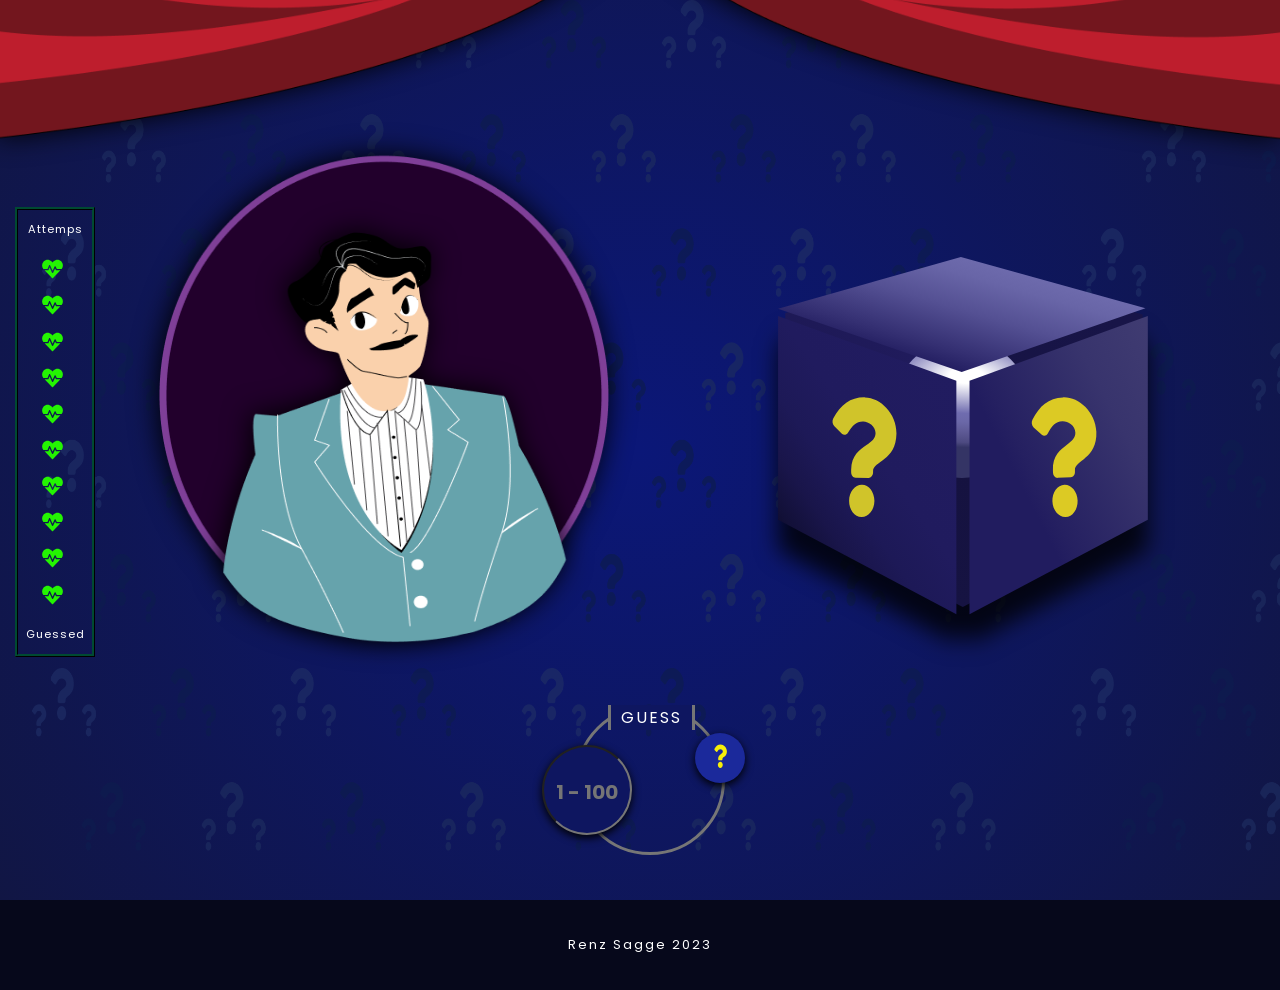
<file: index.html>
<!DOCTYPE html>
<html lang="en">
  <head>
    <meta charset="UTF-8" />
    <meta http-equiv="X-UA-Compatible" content="IE=edge" />
    <meta name="viewport" content="width=device-width, initial-scale=1.0" />
    <link rel="stylesheet" href="./styles/guessIT.css" />
    <title>Document</title>
  </head>
  <body>
    <div id="root"></div>
    <script src="./js/guessIT.js"></script>
  </body>
</html>
</file>
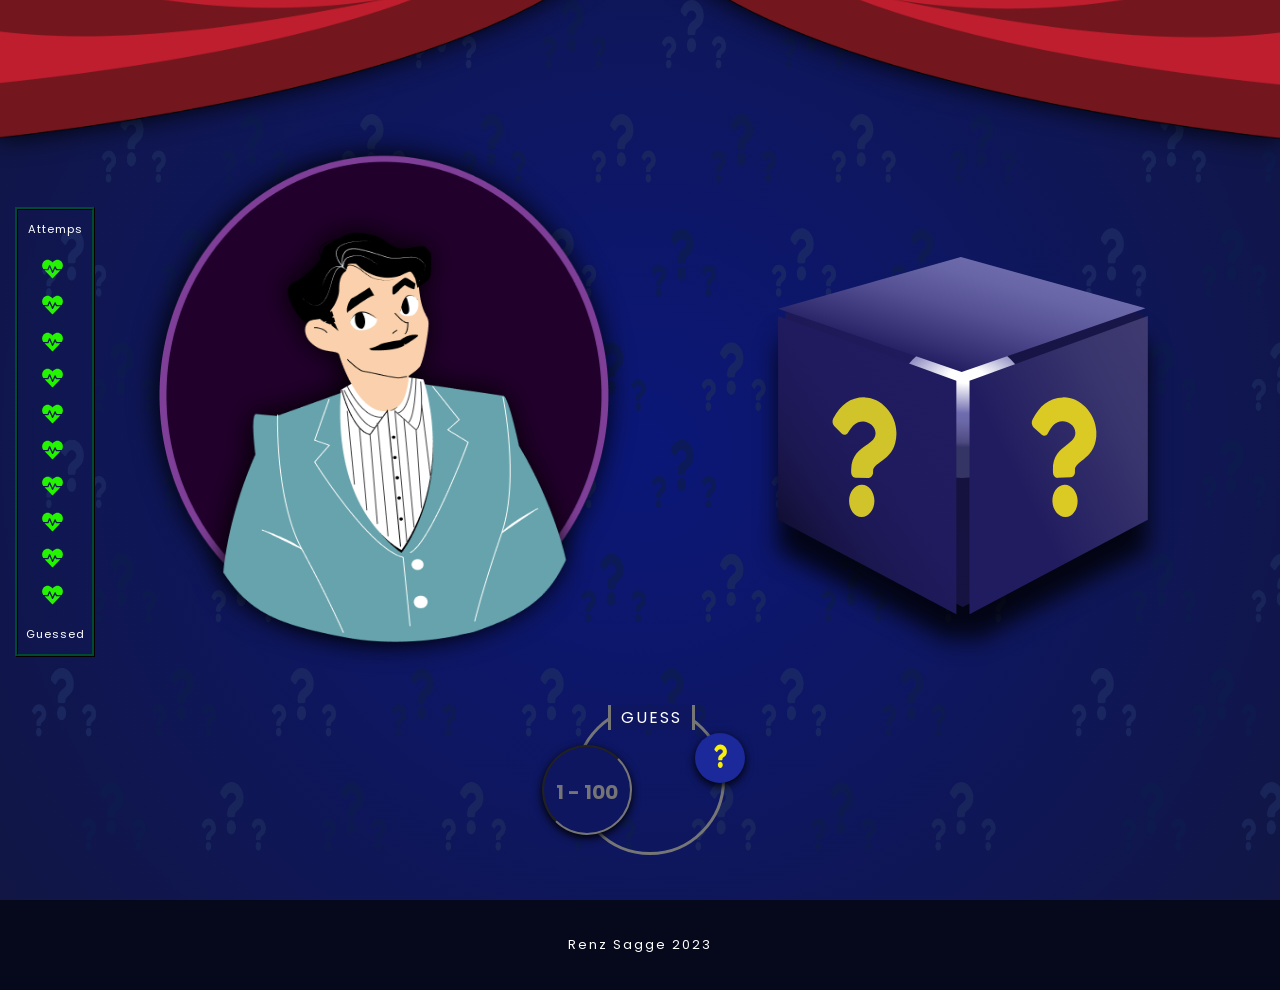
<file: guessIt.html>
<!DOCTYPE html>
<html lang="en">
  <head>
    <meta charset="UTF-8" />
    <meta http-equiv="X-UA-Compatible" content="IE=edge" />
    <meta name="viewport" content="width=device-width, initial-scale=1.0" />
    <link rel="stylesheet" href="/styles/guessIT.css" />
    <title>Document</title>
  </head>
  <body>
    <div id="root"></div>
    <script src="/js/guessIT.js"></script>
  </body>
</html>
</file>
<file: styles/guessIT.css>
@import url("https://fonts.googleapis.com/css2?family=Poppins:wght@200&display=swap");
:root {
  --base-font: 16px;
  --small-font: 13px;
  --large-font: 28px;
  --primary: #1B299B;
  --green: #004A32;
  --f-color: #fff;
  --dark-vio: #1C144D;
  --footer: #06081B;
}

* {
  margin: 0;
  padding: 0;
  box-sizing: border-box;
  font-family: "Poppins", sans-serif;
}

body {
  scroll-behavior: smooth;
}
body::-webkit-scrollbar {
  display: none;
}

#root {
  width: 100%;
  height: 100vh;
  font-size: var(--base-font);
  background: rgb(66, 58, 203);
  background: radial-gradient(circle, rgb(66, 58, 203) 0%, rgb(11, 23, 120) 0%, rgb(17, 22, 68) 100%);
  position: relative;
  overflow-y: hidden;
  width: 100vw;
  min-height: 740px;
}
#root img {
  -webkit-user-select: none; /* Safari */
  -moz-user-select: none; /* Firefox */ /* Internet Explorer/Edge */
  user-select: none;
}

.inter-wrapper {
  width: 100%;
  height: 80%;
  display: flex;
  flex-wrap: wrap;
  align-items: self-end;
  min-height: 600px;
}

.cover {
  position: absolute;
  width: 100%;
  height: 100%;
  background-image: url("../src/bgQMark.png");
  background-size: contain;
  background-clip: border-box;
  filter: saturate(0.8);
}

.flex-row {
  width: 100%;
  height: 10vh;
}

.half-fr {
  width: 50%;
  height: 50%;
  height: inherit;
  display: flex;
  align-items: center;
  z-index: 1;
  min-height: 50vh;
}

.half-fr:nth-child(2) {
  display: flex;
  justify-content: start;
  min-height: 370px;
}

.flex-col {
  display: flex;
  flex-flow: column nowrap;
}

.grid-cent {
  width: 100%;
  display: grid;
  place-items: center;
  height: 10vh;
}

.pos-fx {
  position: relative;
  width: 100%;
  height: 20%;
  z-index: 1;
}

.ftr-p {
  letter-spacing: 2px;
  padding: 5px;
}

footer {
  height: 9vh;
  max-height: 100px;
  background-color: var(--footer);
  color: var(--f-color);
  font-size: var(--small-font);
}

.ten-fr {
  width: 10vw;
  max-width: 80px;
  height: 60vh;
  position: fixed;
  padding: 10px 15px;
  display: flex;
  flex-flow: column nowrap;
  justify-content: center;
}

.tab {
  width: 10vw;
  max-width: 80px;
  min-width: 65px;
  height: 60vh;
  max-height: 450px;
  position: fixed;
  display: flex;
  flex-flow: column nowrap;
  justify-content: space-evenly;
  align-items: center;
  gap: 5px;
  border: 3px ridge var(--green);
  overflow: hidden;
  z-index: 1000;
  min-height: 450px;
}
.tab .tag {
  padding: 10px;
  color: var(--f-color);
  font-size: clamp(0.5rem, 0.36rem + 0.64vw, 0.7rem);
  letter-spacing: 1px;
}
.tab .indi-con {
  color: var(--f-color);
  font-size: large;
  position: relative;
  display: flex;
  flex-wrap: nowrap;
  gap: 5px;
}
.tab .indi-con .indi-icon {
  width: 30px;
  height: 30px;
  position: absolute;
  display: flex;
  justify-content: center;
  align-items: center;
  font-size: var(--base-font);
}
.tab .indi-con .indi-guessed {
  width: 30px;
  height: 30px;
  top: 0;
  text-align: right;
}

.hero {
  width: 100%;
  height: 70vh;
  position: relative;
  display: flex;
  justify-content: flex-end;
  transform: translateY(55px);
}
.hero .hero-bg {
  position: absolute;
  width: 80%;
  height: 100%;
  bottom: 10px;
}
.hero .hero-bg img {
  width: 50vh;
  height: 50vh;
  min-width: 350px;
  min-height: 480px;
  filter: drop-shadow(-2px -1px 14px black);
}
.hero .hero-con {
  position: absolute;
  width: 80%;
  height: 100%;
  padding: 10px;
}
.hero img {
  width: 50vh;
  height: 50vh;
  min-width: 430px;
  min-height: 500px;
  min-width: 350px;
  min-height: 480px;
  position: relative;
  transform: translateY(-17%);
  filter: drop-shadow(-2px -1px 14px black);
}

.box-con {
  width: 100%;
  height: 70vh;
  position: relative;
}
.box-con img {
  width: 70vh;
  height: 70vh;
  min-width: 450px;
  min-height: 530px;
  filter: drop-shadow(0px 30px 11px rgba(0, 0, 0, 0.788));
}
.box-con .box-box {
  width: 100%;
  height: 100%;
  padding: 10px;
}
.box-con .box-box:nth-child(2) {
  display: grid;
  place-items: center;
  position: absolute;
  top: 0;
}
.box-con .shadow-con {
  position: absolute;
  bottom: 15%;
}

.right-ans {
  width: 300px;
  height: 300px;
  font-weight: bolder;
  border-radius: 50%;
  box-shadow: rgb(0, 0, 0) 0px 3px 8px;
  color: var(--f-color);
  background-color: #3a2aa1;
  font-size: clamp(2.875rem, -3.1731rem + 10.7692vw, 4.25rem);
  text-align: center;
  transition: all 1s linear;
}
.right-ans h1 {
  display: grid;
  place-items: center;
  width: 100%;
  height: 100%;
  text-align: center;
}

.curtain {
  width: 100%;
  height: 10%;
  max-height: 60px;
  position: fixed;
  top: 0;
  z-index: 2;
}
.curtain img {
  width: 100%;
  height: 100%;
  -o-object-fit: cover;
     object-fit: cover;
  overflow: visible;
  filter: drop-shadow(-2px -1px 14px black);
  transition: all 2s ease-in-out;
}

input[type=number]::-webkit-outer-spin-button, input[type=number]::-webkit-inner-spin-button {
  display: none;
}

input::-moz-placeholder {
  font-size: 20px;
}

input::placeholder {
  font-size: 20px;
}

.form-con {
  width: 150px;
  height: 150px;
  border: 3px solid #767676;
  border-radius: 50%;
  padding: 10px;
  transform: translate(10px, -30px);
}

.lab-wrapper {
  width: 100%;
  height: 100%;
  position: relative;
  display: flex;
  justify-content: space-evenly;
}

.input-tag {
  position: absolute;
  padding: 0 10px;
  border-left: 3px solid #767676;
  border-right: 3px solid #767676;
  background-color: #0e1660;
  color: var(--f-color);
  top: -13px;
  left: 20px;
  letter-spacing: 2px;
}

.input-fld {
  position: absolute;
  width: 90px;
  height: 90px;
  border-radius: 50%;
  box-shadow: rgb(0, 0, 0) 0px 3px 8px;
  background-color: #0e1660;
  padding: 5px;
  text-align: center;
  transform: translate(-70%, 30%);
  font-size: var(--large-font);
  font-weight: bolder;
  color: #f7ee09;
  transition: all 1s linear;
}
.input-fld:focus {
  outline-color: #f7ee09;
}

.sub-btn {
  position: absolute;
  transform: translate(70px, 30%);
  border: none;
  width: 50px;
  height: 50px;
  border-radius: 50%;
  background-color: var(--primary);
  transition: all 1s linear;
  box-shadow: rgb(0, 0, 0) 0px 3px 8px;
}

.sub-icon {
  position: relative;
  width: 50%;
  height: 50%;
}

.hi-low {
  width: 40%;
  height: 100%;
  display: grid;
  place-items: center;
}
.hi-low img {
  width: 20px;
  height: 20px;
}

.reset {
  position: absolute;
  transform: translateY(18px);
  border: none;
  width: 90px;
  height: 90px;
  border-radius: 50%;
  background-color: var(--primary);
  box-shadow: rgb(0, 0, 0) 0px 3px 8px;
  font-size: 10px;
  color: var(--f-color);
  transition: all 1s linear;
}

@media only screen and (max-width: 888px) {
  .tab {
    height: 50vh;
    position: absolute;
    left: 10px;
    top: 50%;
    transform: translateY(-40%);
  }
  .half-fr {
    height: 100%;
    width: 100%;
    position: relative;
  }
  .half-fr:nth-child(2) {
    width: 100%;
    height: 30%;
    display: flex;
    justify-content: center;
    align-items: flex-end;
    position: absolute;
    top: -22%;
  }
  .ten-fr {
    position: absolute;
  }
  .inter-wrapper {
    flex-flow: column-reverse nowrap;
    height: 80%;
  }
  .hero {
    width: 100%;
    height: 100%;
    justify-content: center;
  }
  .hero .hero-bg, .hero .hero-con {
    top: 10%;
  }
  .hero .hero-bg img, .hero .hero-con img {
    width: 30vh;
    height: 30vh;
    min-width: 250px;
    min-height: 350px;
  }
  .box-con {
    width: 50%;
    height: 60%;
    position: relative;
  }
  .box-con .box-box {
    width: 100%;
    height: 100%;
    display: grid;
    place-items: center;
    position: relative;
  }
  .box-con .box-box img {
    width: 150px;
    height: 200px;
    min-width: 200px;
    min-height: 200px;
    -o-object-fit: contain;
       object-fit: contain;
    position: relative;
  }
  .box-con .box-box:nth-child(2) {
    position: absolute;
    top: 0;
    left: 0;
  }
  .hero {
    width: 100%;
  }
  .right-ans {
    width: 100px;
    height: 100px;
    font-weight: bolder;
    border-radius: 50%;
    box-shadow: rgb(0, 0, 0) 0px 3px 8px;
    color: var(--f-color);
    background-color: #3a2aa1;
    font-size: clamp(0.575rem, -3.1731rem + 10.7692vw, 1.25rem);
    text-align: center;
    transition: all 1s linear;
  }
  .right-ans h1 {
    display: grid;
    place-items: center;
    width: 100%;
    height: 100%;
    text-align: center;
  }
}/*# sourceMappingURL=guessIT.css.map */
</file>
